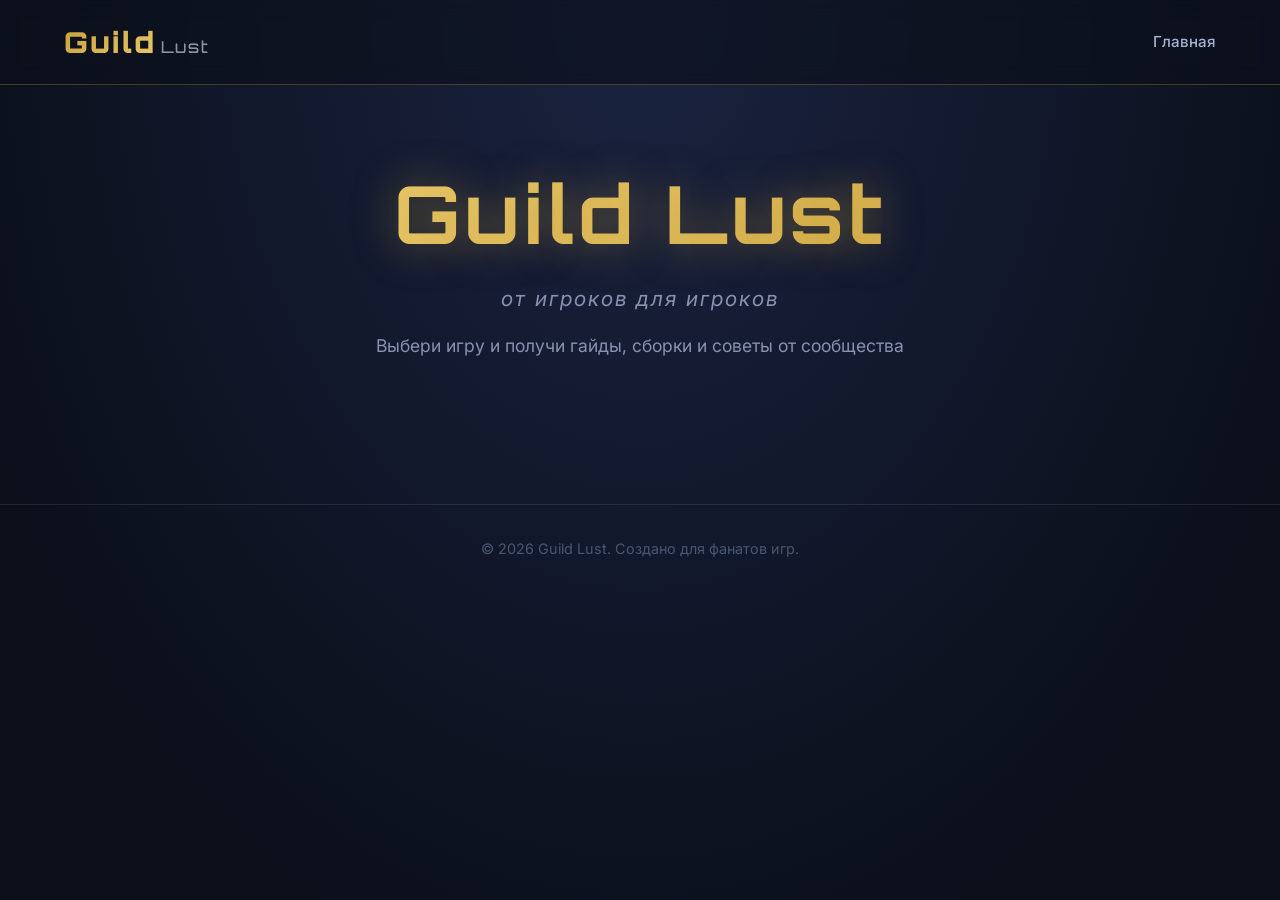
<file: index.html>
<!DOCTYPE html>
<html lang="ru">
<head>
  <meta charset="UTF-8" />
  <meta name="viewport" content="width=device-width, initial-scale=1.0" />
  <title>Guild Lust — Игровой справочник</title>
  <link href="https://fonts.googleapis.com/css2?family=Orbitron:wght@400;700;900&family=Inter:wght@300;400;600;700&display=swap" rel="stylesheet" />
  <link rel="stylesheet" href="css/common.css" />
  <link rel="stylesheet" href="css/index.css" />
</head>
<body>
  <header class="header">
    <div class="logo" id="logo" title="Информация">Guild<span>Lust</span></div>
    <nav class="nav" id="mainNav">
      <a id="navMain" class="active-nav">Главная</a>
    </nav>
  </header>

  <main>
    <div class="main-hero">
      <h1>Guild Lust</h1>
      <div class="tagline">от игроков для игроков</div>
      <p>Выбери игру и получи гайды, сборки и советы от сообщества</p>
    </div>
    <div class="games-grid" id="gamesGrid"></div>
  </main>

  <!-- Модальное окно -->
  <div class="modal-overlay" id="modalOverlay">
    <div class="modal">
      <button class="close-btn" id="modalClose">&times;</button>
      <span class="emoji-big">🏆</span>
      <h2>Награды и отзывы</h2>
      <p>Наград и отзывов нет, пока мы лошары без всего.</p>
    </div>
  </div>

  <footer class="footer">
    <p>© 2026 Guild Lust. Создано для фанатов игр.</p>
  </footer>

  <script src="data/games.js"></script>
  <script src="js/common.js"></script>
  <script src="js/index.js"></script>
</body>
</html>
</file>
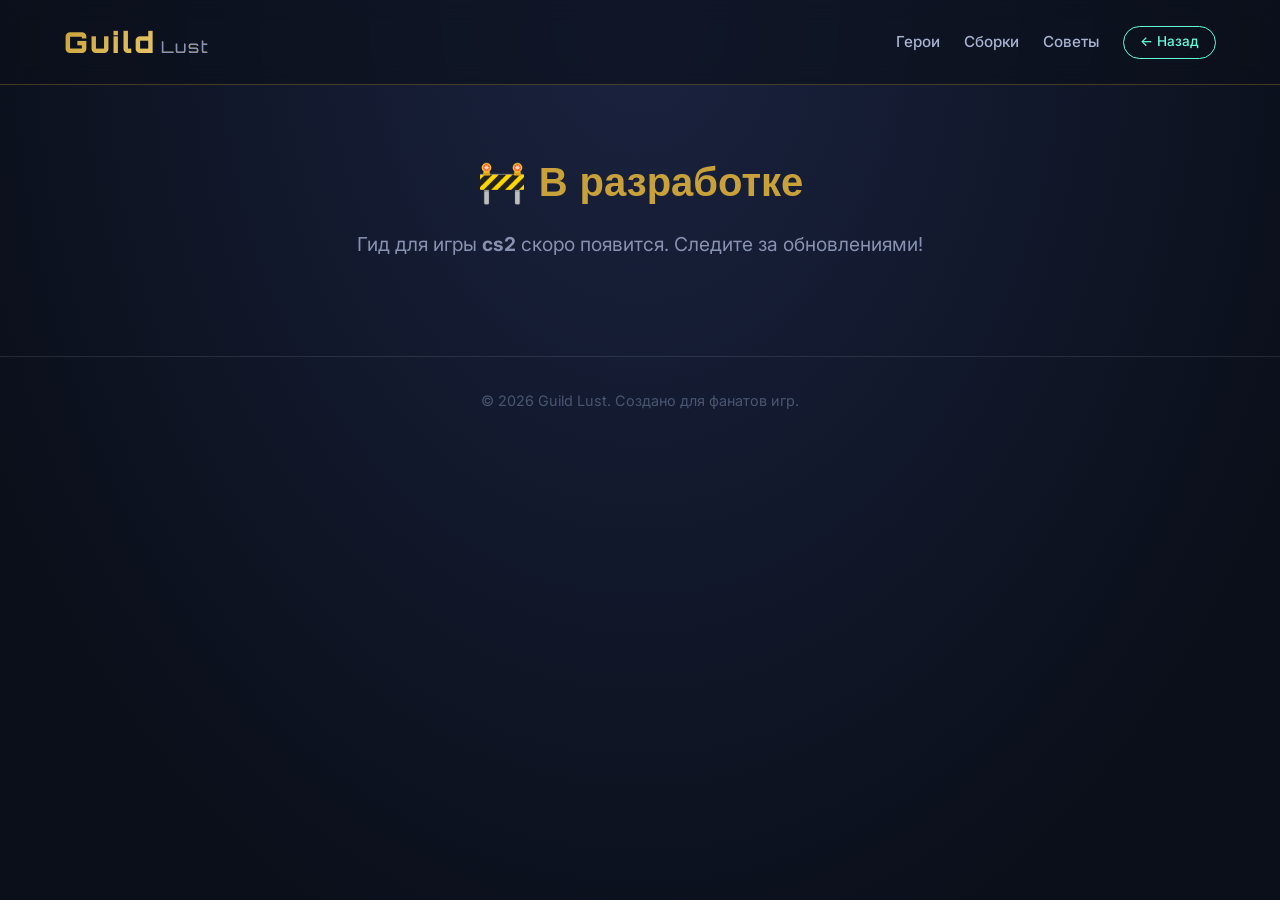
<file: game/cs2/index.html>
<!DOCTYPE html>
<html lang="ru">
<head>
  <meta charset="UTF-8" />
  <meta name="viewport" content="width=device-width, initial-scale=1.0" />
  <title>Guild Lust — Детальная страница</title>
  <link href="https://fonts.googleapis.com/css2?family=Orbitron:wght@400;700;900&family=Inter:wght@300;400;600;700&display=swap" rel="stylesheet" />
  <link rel="stylesheet" href="/css/common.css" />
  <link rel="stylesheet" href="/css/game.css" />
</head>
<body>
  <header class="header">
    <div class="logo" id="logo" title="Информация">Guild<span>Lust</span></div>
    <nav class="nav" id="mainNav">
      <a id="navHeroes" class="game-link">Герои</a>
      <a id="navBuilds" class="game-link">Сборки</a>
      <a id="navTips" class="game-link">Советы</a>
      <a id="navBack" class="back-btn" href="index.html">← Назад</a>
    </nav>
  </header>

  <main>
    <div id="gameContent"></div>
  </main>

  <!-- Модальное окно -->
  <div class="modal-overlay" id="modalOverlay">
    <div class="modal">
      <button class="close-btn" id="modalClose">&times;</button>
      <span class="emoji-big">🏆</span>
      <h2>Награды и отзывы</h2>
      <p>Наград и отзывов нет, пока мы лошары без всего.</p>
    </div>
  </div>

  <footer class="footer">
    <p>© 2026 Guild Lust. Создано для фанатов игр.</p>
  </footer>

  <script src="/data/games.js"></script>
  <script src="/js/common.js"></script>
  <script src="/js/game.js"></script>
</body>
</html>
</file>
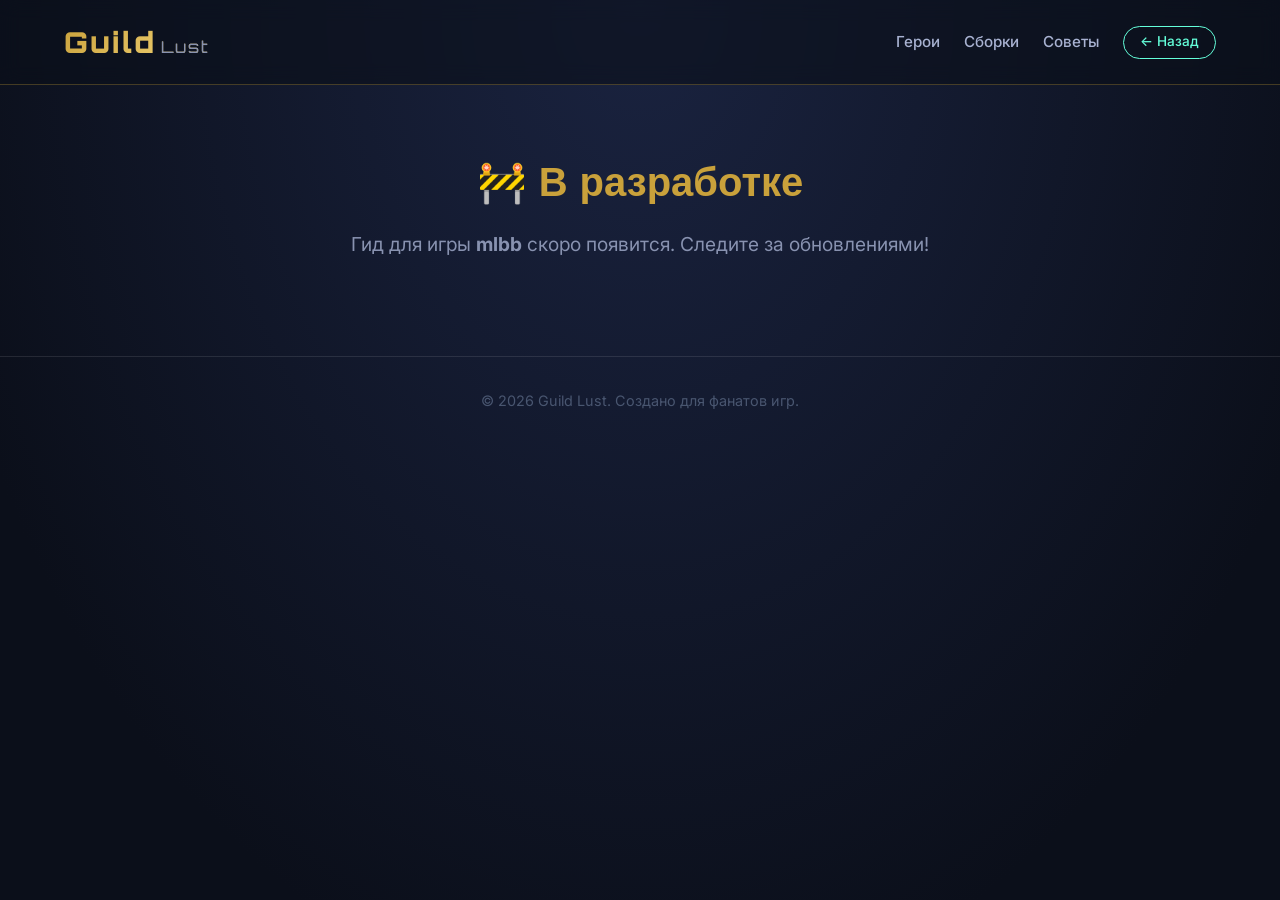
<file: game/mlbb/index.html>
<!DOCTYPE html>
<html lang="ru">
<head>
  <meta charset="UTF-8" />
  <meta name="viewport" content="width=device-width, initial-scale=1.0" />
  <title>Guild Lust — Игра</title>
  <link href="https://fonts.googleapis.com/css2?family=Orbitron:wght@400;700;900&family=Inter:wght@300;400;600;700&display=swap" rel="stylesheet" />
  <link rel="stylesheet" href="/css/common.css" />
  <link rel="stylesheet" href="/css/game.css" />
</head>
<body>
  <header class="header">
    <div class="logo" id="logo" title="Информация">Guild<span>Lust</span></div>
    <nav class="nav" id="mainNav">
      <a id="navHeroes" class="game-link">Герои</a>
      <a id="navBuilds" class="game-link">Сборки</a>
      <a id="navTips" class="game-link">Советы</a>
      <a id="navBack" class="back-btn" href="/index.html">← Назад</a>
    </nav>
  </header>

  <main>
    <div id="gameContent"></div>
  </main>

  <div class="modal-overlay" id="modalOverlay">
    <div class="modal">
      <button class="close-btn" id="modalClose">&times;</button>
      <span class="emoji-big">🏆</span>
      <h2>Награды и отзывы</h2>
      <p>Наград и отзывов нет, пока мы лошары без всего.</p>
    </div>
  </div>

  <footer class="footer">
    <p>© 2026 Guild Lust. Создано для фанатов игр.</p>
  </footer>

  <script src="/data/games.js"></script>
  <script src="/js/common.js"></script>
  <script src="/js/game.js"></script>
</body>
</html>
</file>
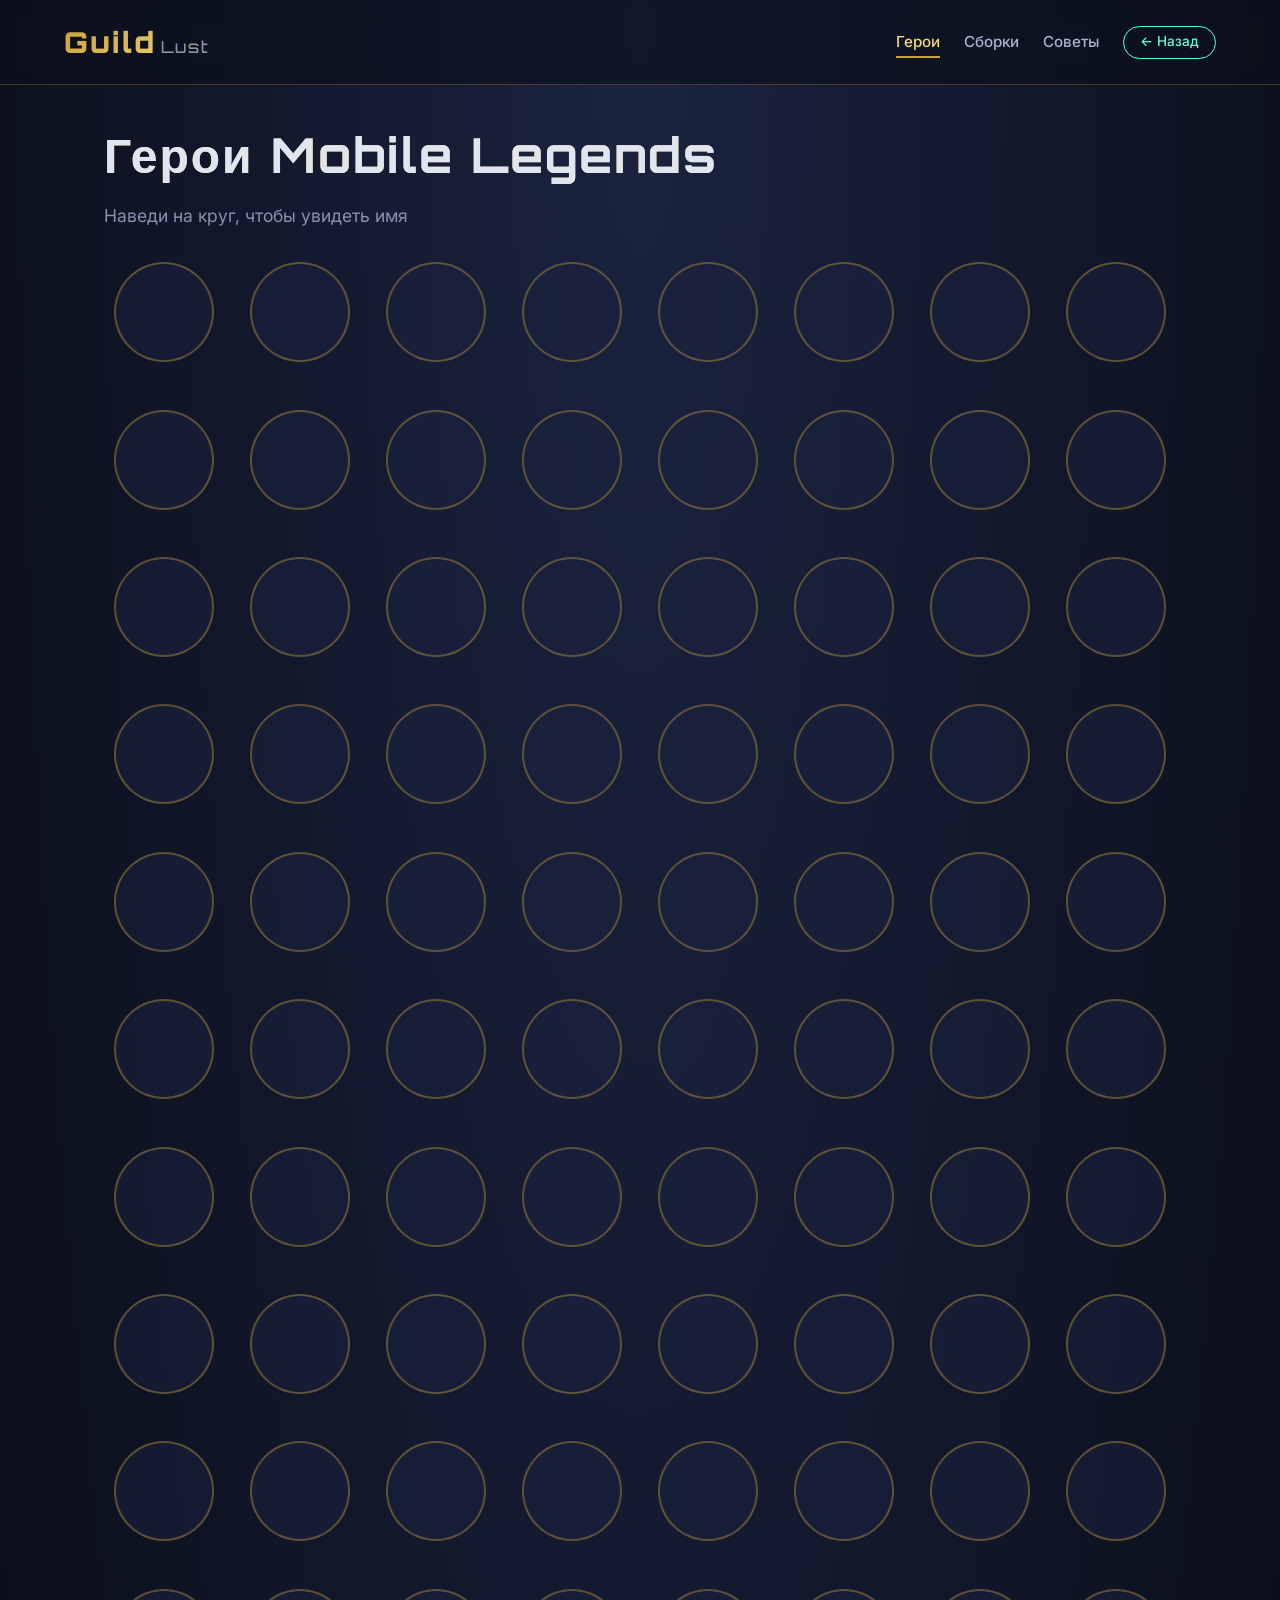
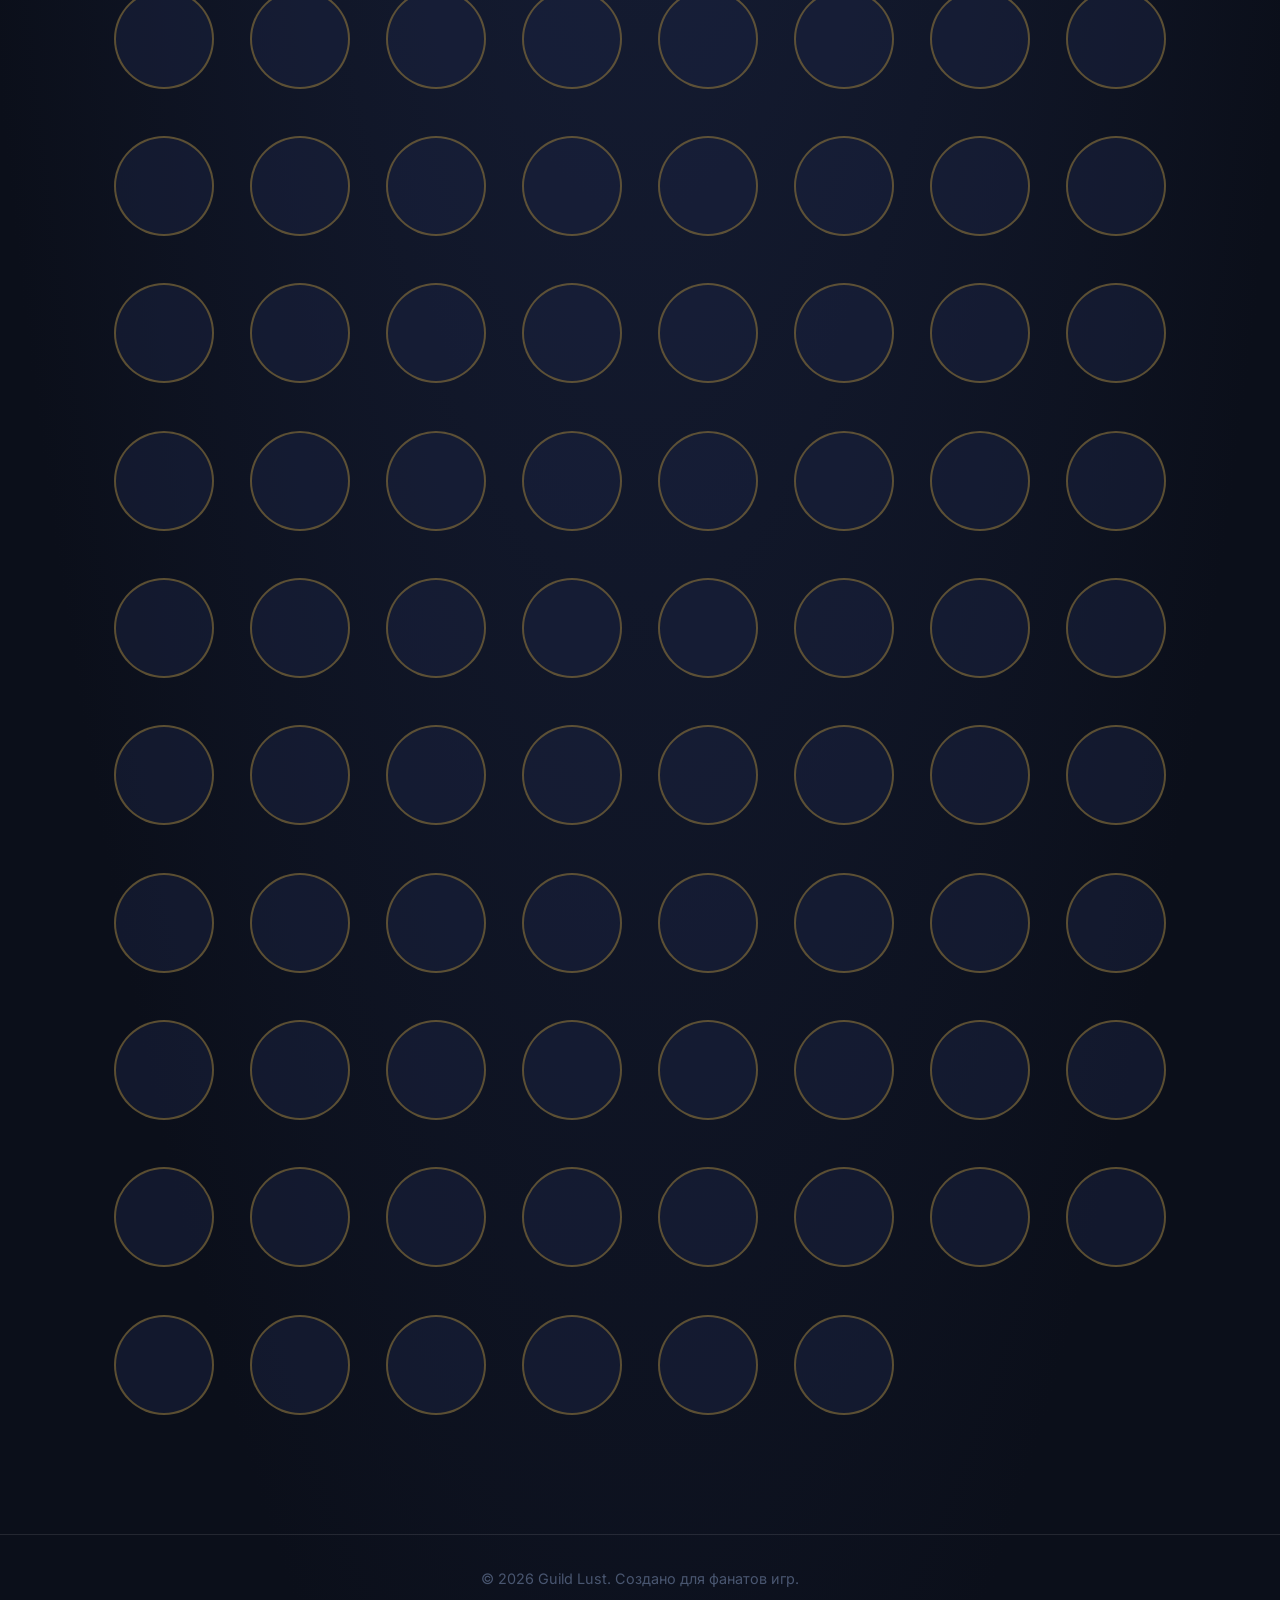
<file: game/mlbb/heroes/index.html>
<!DOCTYPE html>
<html lang="ru">
<head>
  <meta charset="UTF-8" />
  <meta name="viewport" content="width=device-width, initial-scale=1.0" />
  <title>Guild Lust — Герои Mobile Legends</title>
  <link href="https://fonts.googleapis.com/css2?family=Orbitron:wght@400;700;900&family=Inter:wght@300;400;600;700&display=swap" rel="stylesheet" />
  <link rel="stylesheet" href="/css/common.css" />
  <link rel="stylesheet" href="/css/heroes.css" />
</head>
<body>
  <header class="header">
    <div class="logo" id="logo" title="Информация">Guild<span>Lust</span></div>
    <nav class="nav">
      <a href="/game/mlbb/heroes/" class="active">Герои</a>
      <a href="/game/mlbb/builds/">Сборки</a>
      <a href="/game/mlbb/sovety/">Советы</a>
      <a href="/index.html" class="back-btn">← Назад</a>
    </nav>
  </header>

  <main class="heroes-page">
    <h1 class="page-title">Герои Mobile Legends</h1>
    <p class="page-subtitle">Наведи на круг, чтобы увидеть имя</p>

    <div class="heroes-grid" id="heroesGrid"></div>
  </main>

  <footer class="footer">
    <p>© 2026 Guild Lust. Создано для фанатов игр.</p>
  </footer>

  <div class="modal-overlay" id="modalOverlay">
    <div class="modal">
      <button class="close-btn" id="modalClose">&times;</button>
      <span class="emoji-big">🏆</span>
      <h2>Награды и отзывы</h2>
      <p>Наград и отзывов нет, пока мы лошары без всего.</p>
    </div>
  </div>

  <script src="/js/common.js"></script>

  <script>
    var grid = document.getElementById('heroesGrid');

    for (var i = 1; i <= 150; i++) {
      var link = document.createElement('a');
      link.className = 'hero-circle';
      link.href = '#';

      link.innerHTML =
        '<div class="hero-img"></div>' +
        '<span class="hero-name">Герой ' + i + '</span>';

      grid.appendChild(link);
    }
  </script>
</body>
</html>
</file>
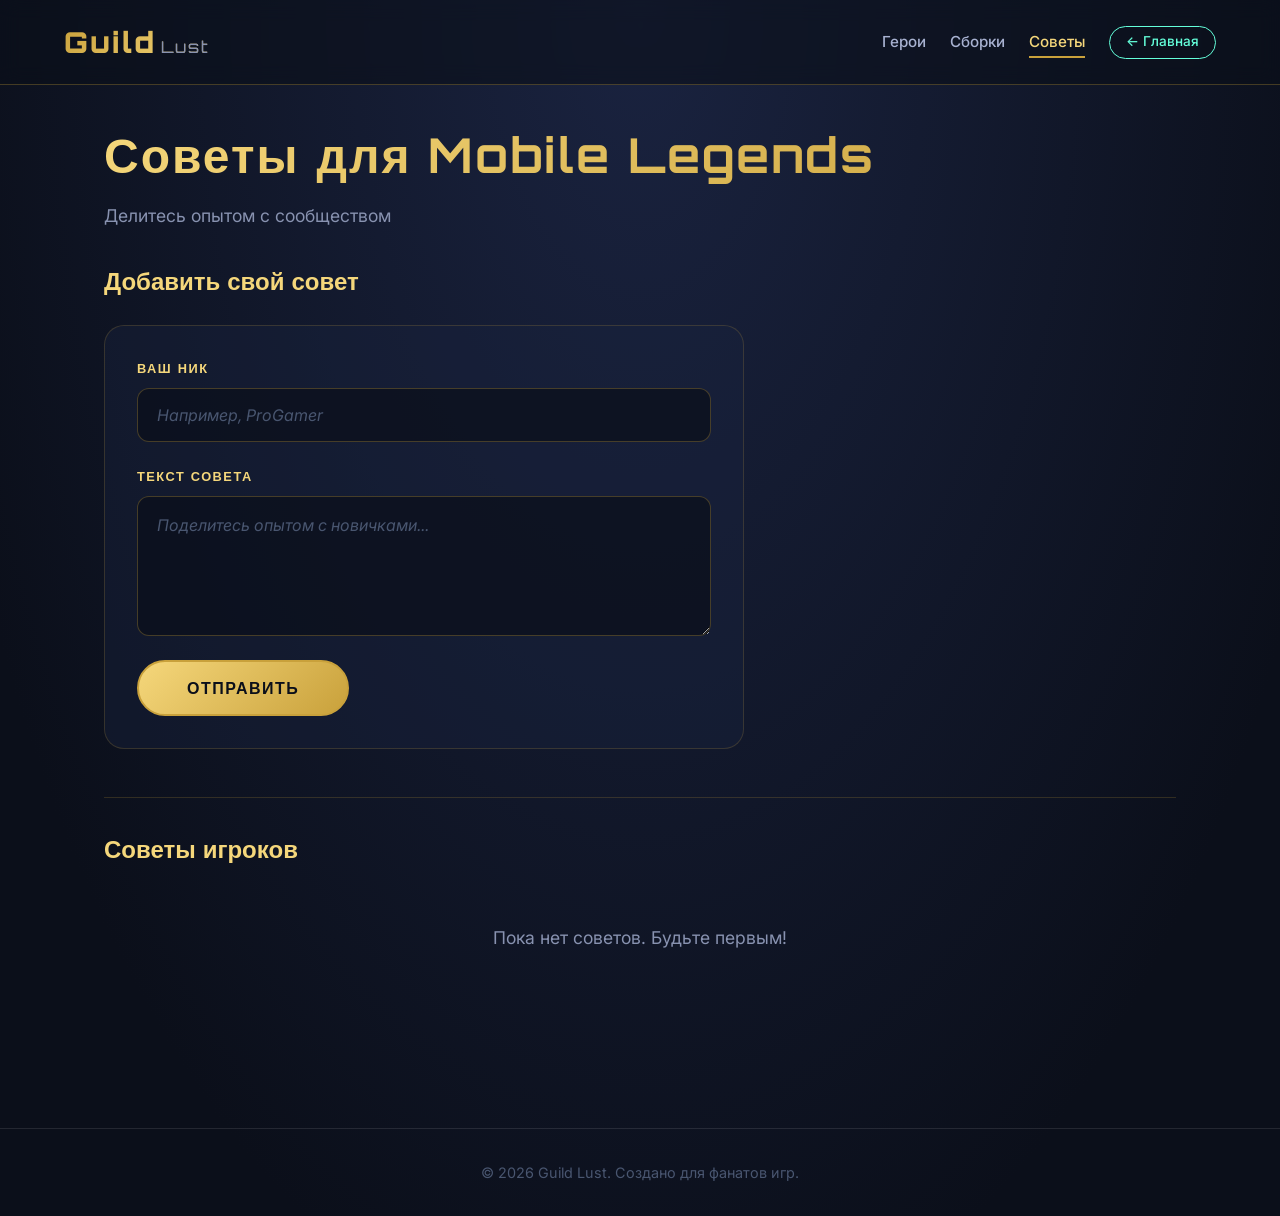
<file: game/mlbb/sovety/index.html>
<!DOCTYPE html>
<html lang="ru">
<head>
  <meta charset="UTF-8" />
  <meta name="viewport" content="width=device-width, initial-scale=1.0" />
  <title>Guild Lust — Советы Mobile Legends</title>
  <link href="https://fonts.googleapis.com/css2?family=Orbitron:wght@400;700;900&family=Inter:wght@300;400;600;700&display=swap" rel="stylesheet" />
  <link rel="stylesheet" href="/css/common.css" />
  <link rel="stylesheet" href="/css/sovety.css" />
</head>
<body>
  <header class="header">
    <div class="logo" id="logo" title="Информация">Guild<span>Lust</span></div>
    <nav class="nav">
      <a href="/game/mlbb/heroes/">Герои</a>
      <a href="/game/mlbb/builds/">Сборки</a>
      <a href="/game/mlbb/sovety/" class="active">Советы</a>
      <a href="/index.html" class="back-btn">← Главная</a>
    </nav>
  </header>

  <main class="tips-page">
    <h1 class="page-title">Советы для Mobile Legends</h1>
    <p class="page-subtitle">Делитесь опытом с сообществом</p>

    <h2 class="form-title">Добавить свой совет</h2>
    <form id="tipForm" class="tip-form">
      <div class="form-field">
        <label for="tipAuthor">Ваш ник</label>
        <input type="text" id="tipAuthor" placeholder="Например, ProGamer" maxlength="30" required>
      </div>
      <div class="form-field">
        <label for="tipText">Текст совета</label>
        <textarea id="tipText" placeholder="Поделитесь опытом с новичками..." maxlength="500" required></textarea>
      </div>
      <button type="submit" class="btn-glow">Отправить</button>
    </form>

    <h2 class="tips-list-title">Советы игроков</h2>
    <div class="tips-grid" id="tipsGrid">
      <p class="tips-loading">Загрузка советов...</p>
    </div>
  </main>

  <footer class="footer">
    <p>© 2026 Guild Lust. Создано для фанатов игр.</p>
  </footer>

  <div class="modal-overlay" id="modalOverlay">
    <div class="modal">
      <button class="close-btn" id="modalClose">&times;</button>
      <span class="emoji-big">🏆</span>
      <h2>Награды и отзывы</h2>
      <p>Наград и отзывов нет, пока мы лошары без всего.</p>
    </div>
  </div>

  <script src="/js/common.js"></script>

  <script>
    (function() {
      var GAME_ID = 'mlbb';
      var STORAGE_KEY = 'tips_' + GAME_ID;

      var grid = document.getElementById('tipsGrid');
      var form = document.getElementById('tipForm');
      var authorInput = document.getElementById('tipAuthor');
      var textInput = document.getElementById('tipText');
      var submitBtn = form.querySelector('button[type="submit"]');

      function renderTips(tips) {
        grid.innerHTML = '';
        if (!tips || tips.length === 0) {
          grid.innerHTML = '<p class="tips-empty">Пока нет советов. Будьте первым!</p>';
          return;
        }
        for (var i = tips.length - 1; i >= 0; i--) {
          var tip = tips[i];
          var card = document.createElement('div');
          card.className = 'tip-card';
          card.innerHTML =
            '<div class="tip-icon">💬</div>' +
            '<div class="tip-body">' +
              '<div class="tip-author">' + escapeHtml(tip.author) + '</div>' +
              '<div class="tip-text">' + escapeHtml(tip.text) + '</div>' +
              '<div class="tip-date">' + escapeHtml(tip.date) + '</div>' +
            '</div>';
          grid.appendChild(card);
        }
      }

//-----------------------------------
      function loadTipsFromServer() {
        return new Promise(function(resolve) {
          setTimeout(function() {
            var stored = localStorage.getItem(STORAGE_KEY);
            if (stored) {
              resolve(JSON.parse(stored));
              return;
            }
            var games = window.GAMES || [];
            var seed = [];
            for (var i = 0; i < games.length; i++) {
              if (games[i].id === GAME_ID && games[i].tips) {
                seed = games[i].tips.slice();
                break;
              }
            }
            localStorage.setItem(STORAGE_KEY, JSON.stringify(seed));
            resolve(seed);
          }, 200);
        });
      }

      function sendTipToServer(payload) {
        return new Promise(function(resolve) {
          setTimeout(function() {
            var tips = JSON.parse(localStorage.getItem(STORAGE_KEY) || '[]');
            var newTip = {
              author: payload.author,
              text: payload.text,
              date: new Date().toLocaleDateString('ru-RU')
            };
            tips.push(newTip);
            localStorage.setItem(STORAGE_KEY, JSON.stringify(tips));
            resolve(newTip);
          }, 200);
        });
      }
      function loadTips() {
        grid.innerHTML = '<p class="tips-loading">Загрузка советов...</p>';
        loadTipsFromServer()
          .then(renderTips)
          .catch(function(err) {
            grid.innerHTML = '<p class="tips-empty">Не удалось загрузить советы.</p>';
            console.error('loadTips:', err);
          });
      }
      form.addEventListener('submit', function(e) {
        e.preventDefault();
        var author = authorInput.value.trim();
        var text = textInput.value.trim();
        if (!author || !text) return;

        submitBtn.disabled = true;
        submitBtn.textContent = 'Отправка...';

        sendTipToServer({ author: author, text: text })
          .then(function() {
            form.reset();
            submitBtn.disabled = false;
            submitBtn.textContent = 'Отправить';
            loadTips();
          })
          .catch(function(err) {
            submitBtn.disabled = false;
            submitBtn.textContent = 'Отправить';
            alert('Не удалось отправить совет.');
            console.error('sendTip:', err);
          });
      });
      loadTips();
    })();
  </script>
</body>
</html>
</file>
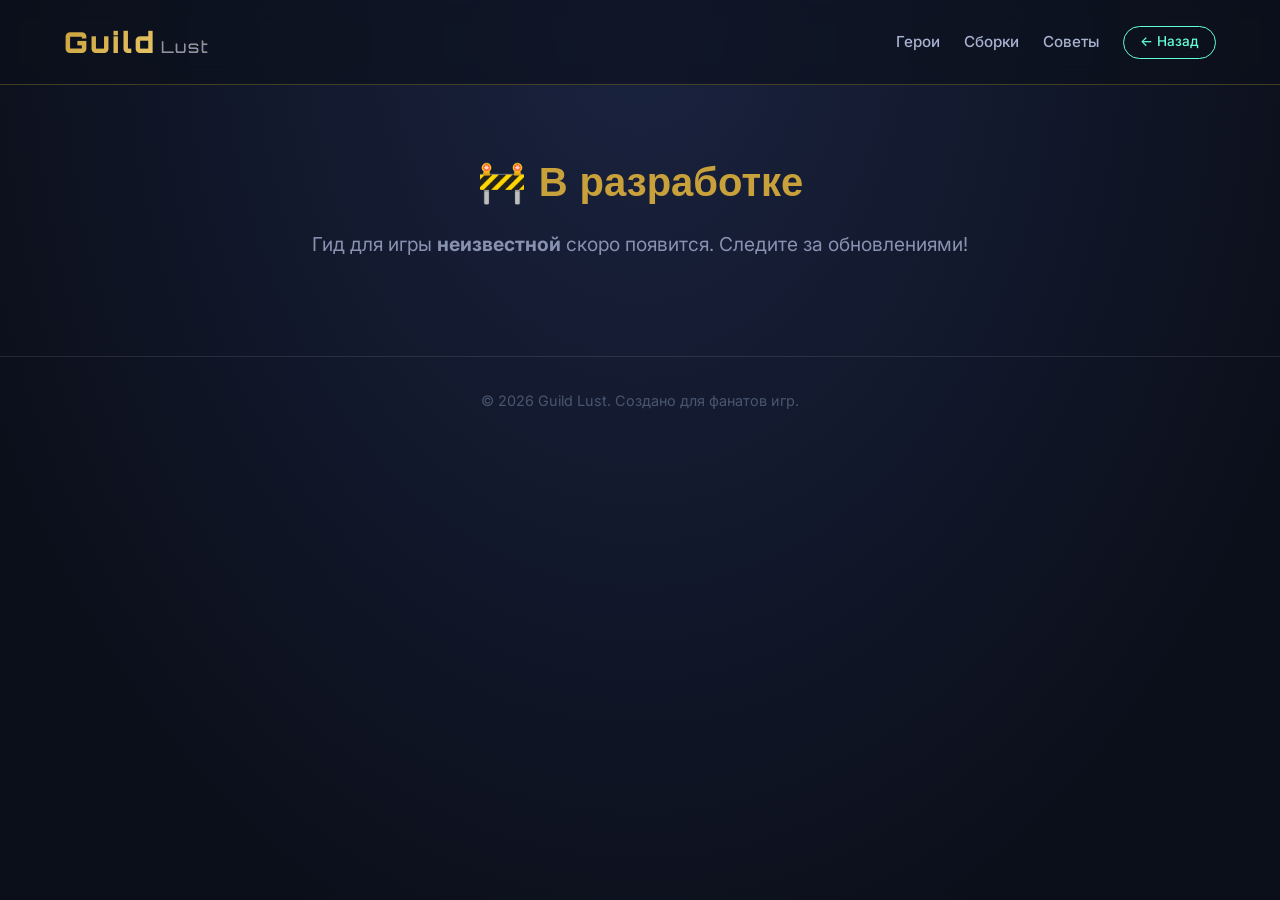
<file: game.html>
<!DOCTYPE html>
<html lang="ru">
<head>
  <meta charset="UTF-8" />
  <meta name="viewport" content="width=device-width, initial-scale=1.0" />
  <title>Guild Lust — Детальная страница</title>
  <link href="https://fonts.googleapis.com/css2?family=Orbitron:wght@400;700;900&family=Inter:wght@300;400;600;700&display=swap" rel="stylesheet" />
  <link rel="stylesheet" href="css/common.css" />
  <link rel="stylesheet" href="css/game.css" />
</head>
<body>
  <header class="header">
    <div class="logo" id="logo" title="Информация">Guild<span>Lust</span></div>
    <nav class="nav" id="mainNav">
      <a id="navHeroes" class="game-link">Герои</a>
      <a id="navBuilds" class="game-link">Сборки</a>
      <a id="navTips" class="game-link">Советы</a>
      <a id="navBack" class="back-btn" href="index.html">← Назад</a>
    </nav>
  </header>

  <main>
    <div id="gameContent"></div>
  </main>

  <!-- Модальное окно -->
  <div class="modal-overlay" id="modalOverlay">
    <div class="modal">
      <button class="close-btn" id="modalClose">&times;</button>
      <span class="emoji-big">🏆</span>
      <h2>Награды и отзывы</h2>
      <p>Наград и отзывов нет, пока мы лошары без всего.</p>
    </div>
  </div>

  <footer class="footer">
    <p>© 2026 Guild Lust. Создано для фанатов игр.</p>
  </footer>

  <script src="data/games.js"></script>
  <script src="js/common.js"></script>
  <script src="js/game.js"></script>
</body>
</html>
</file>
<file: css/common.css>
/* common.css – сброс, шрифты, переменные, хедер, футер, модалка, анимации, адаптив для хедера */

* {
  margin: 0;
  padding: 0;
  box-sizing: border-box;
}

:root {
  --background-1: #1a2340;
  --background-2: #0b0f1a;
}

body {
  font-family: 'Inter', sans-serif;
  background: radial-gradient(ellipse at 50% 0%, var(--background-1) 0%, var(--background-2) 80%);
  color: #e0e6f0;
  min-height: 100vh;
  line-height: 1.6;
  overflow-x: hidden;
}

/* ===== Header ===== */
.header {
  display: flex;
  justify-content: space-between;
  align-items: center;
  padding: 1.2rem 5%;
  background: rgba(11, 15, 26, 0.6);
  backdrop-filter: blur(10px);
  border-bottom: 1px solid rgba(201, 161, 59, 0.3);
  position: sticky;
  top: 0;
  z-index: 100;
  flex-wrap: wrap;
  gap: 0.8rem;
}

.logo {
  font-family: 'Orbitron', sans-serif;
  font-weight: 900;
  font-size: 1.8rem;
  background: linear-gradient(135deg, #c9a13b, #f5d77b);
  -webkit-background-clip: text;
  -webkit-text-fill-color: transparent;
  letter-spacing: 2px;
  cursor: pointer;
  transition: transform 0.2s;
  white-space: nowrap;
}
.logo:hover {
  transform: scale(1.02);
}
.logo span {
  font-weight: 400;
  color: #8892b0;
  -webkit-text-fill-color: #8892b0;
  background: none;
  font-size: 1rem;
  margin-left: 5px;
}

.nav {
  display: flex;
  align-items: center;
  gap: 1.5rem;
  flex-wrap: wrap;
}
.nav a {
  color: #a8b2d1;
  text-decoration: none;
  font-weight: 500;
  transition: 0.3s;
  position: relative;
  cursor: pointer;
  font-size: 0.95rem;
}
.nav a:hover {
  color: #f5d77b;
}
.nav a::after {
  content: '';
  position: absolute;
  bottom: -4px;
  left: 0;
  width: 0%;
  height: 2px;
  background: #c9a13b;
  transition: 0.3s;
}
.nav a:hover::after {
  width: 100%;
}
.nav .back-btn {
  color: #64ffda;
  border: 1px solid #64ffda;
  padding: 0.3rem 1rem;
  border-radius: 30px;
  font-size: 0.85rem;
}
.nav .back-btn:hover {
  background: rgba(100, 255, 218, 0.1);
  color: #fff;
  border-color: #fff;
}
.nav .game-link {
  display: inline-block;
}

/* ===== Footer ===== */
.footer {
  text-align: center;
  padding: 2rem 5%;
  border-top: 1px solid rgba(255, 255, 255, 0.1);
  color: #495670;
  font-size: 0.9rem;
  margin-top: 2rem;
}

/* ===== Модальное окно ===== */
.modal-overlay {
  display: none;
  position: fixed;
  inset: 0;
  background: rgba(0, 0, 0, 0.7);
  backdrop-filter: blur(5px);
  z-index: 200;
  justify-content: center;
  align-items: center;
  animation: fadeIn 0.3s ease-out;
}
.modal-overlay.open {
  display: flex;
}
@keyframes fadeIn {
  from { opacity: 0; }
  to { opacity: 1; }
}
.modal {
  background: #1a2340;
  border: 1px solid rgba(201, 161, 59, 0.3);
  border-radius: 20px;
  padding: 2.5rem 2rem;
  max-width: 500px;
  width: 90%;
  box-shadow: 0 20px 60px rgba(0, 0, 0, 0.8);
  position: relative;
  text-align: center;
}
.modal .close-btn {
  position: absolute;
  top: 12px;
  right: 18px;
  font-size: 2rem;
  color: #a8b2d1;
  cursor: pointer;
  transition: 0.3s;
  background: none;
  border: none;
  line-height: 1;
}
.modal .close-btn:hover {
  color: #f5d77b;
  transform: rotate(90deg);
}
.modal h2 {
  font-family: 'Orbitron', sans-serif;
  font-size: 1.8rem;
  color: #c9a13b;
  margin-bottom: 1rem;
}
.modal p {
  color: #a8b2d1;
  font-size: 1.1rem;
  line-height: 1.8;
}
.modal .emoji-big {
  font-size: 3rem;
  display: block;
  margin-bottom: 0.5rem;
}

/* ===== Анимации ===== */
@keyframes fadeUp {
  0% { opacity: 0; transform: translateY(30px); }
  100% { opacity: 1; transform: translateY(0); }
}

/* ===== Адаптив для хедера и модалки ===== */
@media (max-width: 992px) {
  .header {
    flex-direction: column;
    align-items: stretch;
    gap: 0.5rem;
  }
  .logo {
    text-align: center;
  }
  .nav {
    justify-content: center;
    gap: 0.8rem 1.2rem;
  }
}
@media (max-width: 480px) {
  .nav a {
    font-size: 0.85rem;
  }
  .modal {
    padding: 2rem 1.5rem;
  }
}
</file>
<file: css/index.css>
/* index.css – стили только для главной страницы */

.main-hero {
  text-align: center;
  padding: 4rem 5% 2rem;
}
.main-hero h1 {
  font-family: 'Orbitron', sans-serif;
  font-size: clamp(3rem, 8vw, 5rem);
  background: linear-gradient(135deg, #f5d77b, #c9a13b);
  -webkit-background-clip: text;
  -webkit-text-fill-color: transparent;
  margin-bottom: 0.3rem;
  letter-spacing: 4px;
  text-shadow: 0px 0px 40px rgba(201, 161, 59, 0.5);
}
.main-hero .tagline {
  font-size: 1.3rem;
  color: #8892b0;
  letter-spacing: 2px;
  font-style: italic;
  margin-bottom: 1rem;
}
.main-hero p {
  color: #8892b0;
  font-size: 1.1rem;
  max-width: 600px;
  margin: 0 auto 1rem;
}

.games-grid {
  display: grid;
  grid-template-columns: repeat(auto-fit, minmax(250px, 1fr));
  gap: 2rem;
  max-width: 1200px;
  margin: 2rem auto 4rem;
  padding: 0 5%;
}

.game-card {
  border-radius: 20px;
  border: 1px solid rgba(201, 161, 59, 0.15);
  padding: 2rem 1.5rem;
  text-align: center;
  transition: all 0.4s ease;
  cursor: pointer;
  box-shadow: 0 10px 30px rgba(0, 0, 0, 0.3);
  background: rgba(26, 35, 64, 0.3);
  backdrop-filter: blur(5px);
}
.game-card:hover {
  transform: translateY(-10px);
  border-color: #c9a13b;
  box-shadow: 0 20px 40px rgba(201, 161, 59, 0.5);
}
.game-card .game-icon {
  font-size: 4rem;
  margin-bottom: 0.8rem;
  display: block;
}
.game-card h3 {
  font-family: 'Orbitron', sans-serif;
  font-size: 1.4rem;
  color: #f5d77b;
  margin-bottom: 0.5rem;
}
.game-card p {
  color: #8892b0;
  font-size: 0.95rem;
}
.game-card .badge {
  display: inline-block;
  margin-top: 0.8rem;
  background: rgba(201, 161, 59, 0.2);
  color: #c9a13b;
  padding: 0.2rem 1rem;
  border-radius: 30px;
  font-size: 0.75rem;
  font-weight: 600;
  letter-spacing: 0.5px;
}
</file>
<file: css/game.css>
/* game.css – стили для страницы конкретной игры */

.game-container {
  padding: 0 5%;
}

/* ===== Герой игры ===== */
.game-hero {
  display: flex;
  align-items: center;
  min-height: 60vh;
  gap: 2rem;
  padding: 0 0 2rem;
}
.game-hero-text {
  flex: 1 1 45%;
}
.game-hero-text h1 {
  font-family: 'Orbitron', sans-serif;
  font-weight: 900;
  font-size: clamp(2.8rem, 8vw, 4.8rem);
  background: linear-gradient(135deg, #ffffff, #c9a13b 80%);
  -webkit-background-clip: text;
  -webkit-text-fill-color: transparent;
  margin-bottom: 0.5rem;
  text-shadow: 0 0 40px rgba(201, 161, 59, 0.2);
}
.game-hero-text .subtitle {
  font-size: clamp(1.2rem, 2vw, 1.6rem);
  font-weight: 300;
  color: #8892b0;
  letter-spacing: 4px;
  margin-bottom: 1rem;
}
.game-hero-text .description {
  max-width: 500px;
  font-size: 1.1rem;
  color: #a8b2d1;
  margin-bottom: 2rem;
}
.btn-glow {
  padding: 1rem 3.5rem;
  font-family: 'Orbitron', sans-serif;
  font-weight: 700;
  font-size: 1.1rem;
  border: none;
  border-radius: 50px;
  background: linear-gradient(135deg, #c9a13b, #a17f2b);
  color: #0b0f1a;
  cursor: pointer;
  box-shadow: 0 0 30px rgba(201, 161, 59, 0.4);
  transition: all 0.3s ease;
  text-transform: uppercase;
  letter-spacing: 2px;
}
.btn-glow:hover {
  transform: scale(1.08);
  box-shadow: 0 0 60px rgba(201, 161, 59, 0.8);
  background: linear-gradient(135deg, #f5d77b, #c9a13b);
}
#welcomeMessage {
  margin-top: 1.5rem;
  font-size: 1.2rem;
  font-weight: 600;
  color: #64ffda;
  min-height: 3rem;
}

.game-hero-image {
  flex: 1 1 50%;
  height: 55vh;
  min-height: 250px;
  overflow: hidden;
  border-radius: 20px;
  margin-left: -5%;
  position: relative;
  mask-image:
    linear-gradient(0deg, transparent 0%, black 40%, black 60%, transparent 100%),
    linear-gradient(90deg, transparent 0%, black 20%, black 80%, transparent 100%),
    radial-gradient(ellipse at 70% 50%, black 40%, transparent 85%);
  mask-composite: intersect;
  -webkit-mask-image:
    linear-gradient(0deg, transparent 0%, black 40%, black 60%, transparent 100%),
    linear-gradient(90deg, transparent 0%, black 20%, black 80%, transparent 100%),
    radial-gradient(ellipse at 70% 50%, black 40%, transparent 85%);
  -webkit-mask-composite: source-in;
}
.game-hero-image img {
  width: 100%;
  height: 100%;
  object-fit: cover;
  filter: blur(0.5px);
}

/* ===== Блоки с категориями (фичи) ===== */
.game-features {
  max-width: 1300px;
  margin: 2rem auto 4rem;
  display: flex;
  flex-direction: column;
  gap: 1.8rem;
}

.feature-card {
  display: flex;
  align-items: stretch;
  border-radius: 20px;
  border: 1px solid rgba(201, 161, 59, 0.15);
  transition: all 0.3s ease;
  overflow: hidden;
  box-shadow: 0 8px 25px rgba(0, 0, 0, 0.3);
  scroll-margin-top: 100px;
  background: rgba(26, 35, 64, 0.5);
  backdrop-filter: blur(5px);
}
.feature-card:hover {
  border-color: #c9a13b;
  box-shadow: 0 10px 40px rgba(201, 161, 59, 0.3);
}

.card-left {
  flex: 0 0 50%;
  padding: 1.8rem 2rem;
  display: flex;
  align-items: center;
  gap: 1.2rem;
  cursor: default;
  transition: background 0.2s;
}
.card-left:hover {
  background: rgba(201, 161, 59, 0.08);
}
.card-left .icon {
  font-size: 3rem;
  flex-shrink: 0;
}
.card-content {
  flex: 1;
}
.card-content h3 {
  font-family: 'Orbitron', sans-serif;
  font-size: 1.4rem;
  color: #f5d77b;
  margin-bottom: 0.3rem;
}
.card-content p {
  color: #8892b0;
  font-size: 0.95rem;
  margin-bottom: 0.8rem;
}

.card-right {
  flex: 1;
  padding: 0;
  background: rgba(0, 0, 0, 0.3);
  position: relative;
  min-height: 180px;
  overflow: hidden;
}

.card-image-grid {
  display: flex;
  flex-direction: row;
  width: 100%;
  height: 100%;
  min-height: 180px;
}

.card-image-item {
  flex: 1;
  background-size: cover;
  background-position: center;
  transition: transform 0.3s ease;
}
.card-right:hover .card-image-item {
  transform: scale(1.02);
}

.card-detail-overlay {
  position: absolute;
  inset: 0;
  background: rgba(11, 15, 26, 0.85);
  color: #e0e6f0;
  display: flex;
  align-items: center;
  justify-content: center;
  padding: 1.5rem;
  text-align: center;
  font-size: 1rem;
  line-height: 1.6;
  backdrop-filter: blur(3px);
  opacity: 0;
  transition: opacity 0.4s ease;
  pointer-events: none;
  border-radius: inherit;
  z-index: 2;
}

/* ===== Заглушка «В разработке» ===== */
.coming-soon {
  text-align: center;
  padding: 4rem 5%;
}
.coming-soon h2 {
  font-family: 'Orbitron', sans-serif;
  font-size: 2.5rem;
  color: #c9a13b;
  margin-bottom: 1rem;
}
.coming-soon p {
  color: #8892b0;
  font-size: 1.2rem;
}

/* ===== Адаптив для детальной страницы ===== */
@media (max-width: 992px) {
  .game-hero {
    flex-direction: column;
    min-height: auto;
    padding: 2rem 0;
  }
  .game-hero-text {
    text-align: center;
  }
  .game-hero-text .description {
    max-width: 100%;
    margin-left: auto;
    margin-right: auto;
  }
  .game-hero-image {
    height: 40vh;
    min-height: 200px;
    width: 100%;
    margin-left: 0;
    border-radius: 20px;
    mask-image: radial-gradient(ellipse at 70% 60%, black 40%, transparent 85%);
    -webkit-mask-image: radial-gradient(ellipse at 70% 60%, black 40%, transparent 85%);
  }
  .feature-card {
    flex-direction: column;
  }
  .card-left {
    flex: 1;
    padding: 1.5rem;
    border-radius: 20px 20px 0 0;
    border-right: none;
    border-bottom: 1px solid rgba(201, 161, 59, 0.1);
  }
  .card-right {
    border-left: none;
    border-top: 1px solid rgba(201, 161, 59, 0.1);
    min-height: 120px;
  }
  .card-image-grid {
    flex-direction: row;
    min-height: 120px;
  }
  .card-image-item {
    flex: 1;
    clip-path: none !important;
    border-right: 1px solid rgba(255,255,255,0.1);
  }
  .card-image-item:last-child {
    border-right: none;
  }
}
@media (max-width: 480px) {
  .card-left {
    flex-wrap: wrap;
    justify-content: center;
    text-align: center;
    gap: 0.5rem;
  }
  .card-content {
    flex: 1 1 100%;
  }
}
</file>
<file: css/heroes.css>
.heroes-page {
  max-width: 1200px;
  margin: 0 auto;
  padding: 2rem 5% 4rem;
}

.page-title {
  font-family: 'Orbitron', sans-serif;
  font-size: clamp(2rem, 5vw, 3rem);
  background: linear-gradient(135deg, #f5d77b, #c9a13b);
  background-clip: text;
  margin: 0 0 0.5rem;
  letter-spacing: 2px;
}
.page-subtitle {
  color: #8892b0;
  font-size: 1.1rem;
  margin-bottom: 2rem;
}

.nav a.active {
  color: #f5d77b;
}
.nav a.active::after {
  width: 100%;
}

.heroes-grid {
  display: grid;
  grid-template-columns: repeat(auto-fill, minmax(110px, 1fr));
  gap: 1.5rem 1rem;
}

.hero-circle {
  display: flex;
  flex-direction: column;
  align-items: center;
  text-decoration: none;
  cursor: pointer;
}

.hero-img {
  width: 100px;
  height: 100px;
  border-radius: 50%;
  border: 2px solid rgba(201, 161, 59, 0.4);
  background: rgba(26, 35, 64, 0.5);
  background-size: cover;
  background-position: center;
  transition: 0.3s;
}

.hero-name {
  margin-top: 0.5rem;
  height: 1.2em;
  color: #f5d77b;
  font-family: 'Orbitron', sans-serif;
  font-size: 0.8rem;
  text-align: center;
  opacity: 0;
  transition: 0.3s;
  white-space: nowrap;
}

.hero-circle:hover .hero-img {
  border-color: #f5d77b;
  box-shadow: 0 0 25px rgba(201, 161, 59, 0.6);
  transform: scale(1.05);
}
.hero-circle:hover .hero-name {
  opacity: 1;
}

@media (max-width: 600px) {
  .heroes-page {
    padding: 1.5rem 5% 3rem;
  }
  .heroes-grid {
    grid-template-columns: repeat(auto-fill, minmax(90px, 1fr));
  }
  .hero-img {
    width: 80px;
    height: 80px;
  }
}
</file>
<file: css/sovety.css>
.tips-page {
  max-width: 1200px;
  margin: 0 auto;
  padding: 2rem 5% 4rem;
}

.page-title {
  font-family: 'Orbitron', sans-serif;
  font-size: clamp(2rem, 5vw, 3rem);
  background: linear-gradient(135deg, #f5d77b, #c9a13b);
  -webkit-background-clip: text;
  -webkit-text-fill-color: transparent;
  background-clip: text;
  margin: 0 0 0.5rem;
  letter-spacing: 2px;
}
.page-subtitle {
  color: #8892b0;
  font-size: 1.1rem;
  margin-bottom: 2rem;
}

.nav a.active {
  color: #f5d77b;
}
.nav a.active::after {
  width: 100%;
}

.tips-grid {
  display: grid;
  grid-template-columns: repeat(auto-fill, minmax(300px, 1fr));
  gap: 1.5rem;
  margin: 0 0 3rem;
}
.tip-card {
  background: rgba(26, 35, 64, 0.5);
  border: 1px solid rgba(201, 161, 59, 0.2);
  border-radius: 15px;
  padding: 1.5rem;
  display: flex;
  gap: 1rem;
  align-items: flex-start;
}
.tip-icon {
  font-size: 1.8rem;
  flex-shrink: 0;
  line-height: 1;
}
.tip-body {
  flex: 1;
  min-width: 0;
}
.tip-author {
  color: #f5d77b;
  font-family: 'Orbitron', sans-serif;
  font-weight: 700;
  font-size: 1rem;
  margin-bottom: 0.3rem;
}
.tip-text {
  color: #a8b2d1;
  line-height: 1.6;
  margin-bottom: 0.5rem;
  word-wrap: break-word;
  overflow-wrap: break-word;
}
.tip-date {
  color: #495670;
  font-size: 0.8rem;
}

.tips-empty,
.tips-loading {
  grid-column: 1 / -1;
  text-align: center;
  padding: 2rem;
  color: #8892b0;
  font-size: 1.1rem;
}

.form-title {
  font-family: 'Orbitron', sans-serif;
  color: #f5d77b;
  font-size: 1.5rem;
  margin: 0 0 1.5rem;
}

.tip-form {
  display: flex;
  flex-direction: column;
  gap: 1.5rem;
  max-width: 640px;
  padding: 2rem;
  background: rgba(26, 35, 64, 0.4);
  border: 1px solid rgba(201, 161, 59, 0.2);
  border-radius: 20px;
}

.form-field {
  display: flex;
  flex-direction: column;
  gap: 0.6rem;
}
.form-field label {
  color: #f5d77b;
  font-family: 'Orbitron', sans-serif;
  font-size: 0.8rem;
  font-weight: 700;
  letter-spacing: 1.5px;
  text-transform: uppercase;
}

.form-field input,
.form-field textarea {
  background: rgba(11, 15, 26, 0.7);
  border: 1px solid rgba(201, 161, 59, 0.3);
  border-radius: 12px;
  padding: 1rem 1.2rem;
  color: #e0e6f0;
  font-family: inherit;
  font-size: 1rem;
  transition: all 0.3s ease;
  width: 100%;
}
.form-field input::placeholder,
.form-field textarea::placeholder {
  color: #495670;
  font-style: italic;
}
.form-field input:hover,
.form-field textarea:hover {
  border-color: rgba(201, 161, 59, 0.5);
}
.form-field input:focus,
.form-field textarea:focus {
  outline: none;
  border-color: #c9a13b;
  background: rgba(11, 15, 26, 0.9);
  box-shadow:
    0 0 0 3px rgba(201, 161, 59, 0.15),
    0 0 25px rgba(201, 161, 59, 0.2);
}

.form-field textarea {
  min-height: 140px;
  resize: vertical;
  line-height: 1.6;
}

.tip-form .btn-glow {
  align-self: flex-start;
  padding: 0.9rem 2.8rem;
  font-size: 1rem;
}
.tip-form .btn-glow:disabled {
  opacity: 0.5;
  cursor: not-allowed;
  transform: none;
  box-shadow: none;
}

@media (max-width: 600px) {
  .tip-form {
    padding: 1.5rem;
  }
  .tips-page {
    padding: 1.5rem 5% 3rem;
  }
}

.tips-list-title {
  font-family: 'Orbitron', sans-serif;
  color: #f5d77b;
  font-size: 1.5rem;
  margin: 3rem 0 1.5rem;
  padding-top: 2rem;
  border-top: 1px solid rgba(201, 161, 59, 0.2);
}

.tips-grid {
  margin-top: 0;
}

.tip-form .btn-glow {
  align-self: flex-start;
  padding: 1rem 3rem;
  font-family: 'Orbitron', sans-serif;
  font-size: 1rem;
  font-weight: 700;
  letter-spacing: 1.5px;
  text-transform: uppercase;
  color: #0b0f1a;
  background: linear-gradient(135deg, #f5d77b, #c9a13b);
  border: 2px solid #c9a13b;
  border-radius: 50px;
  cursor: pointer;
  transition: 0.3s;
}

.tip-form .btn-glow:hover {
  background: linear-gradient(135deg, #ffe89a, #f5d77b);
  box-shadow: 0 0 25px rgba(201, 161, 59, 0.6);
}

.tip-form .btn-glow:disabled {
  opacity: 0.5;
  cursor: not-allowed;
}
</file>
